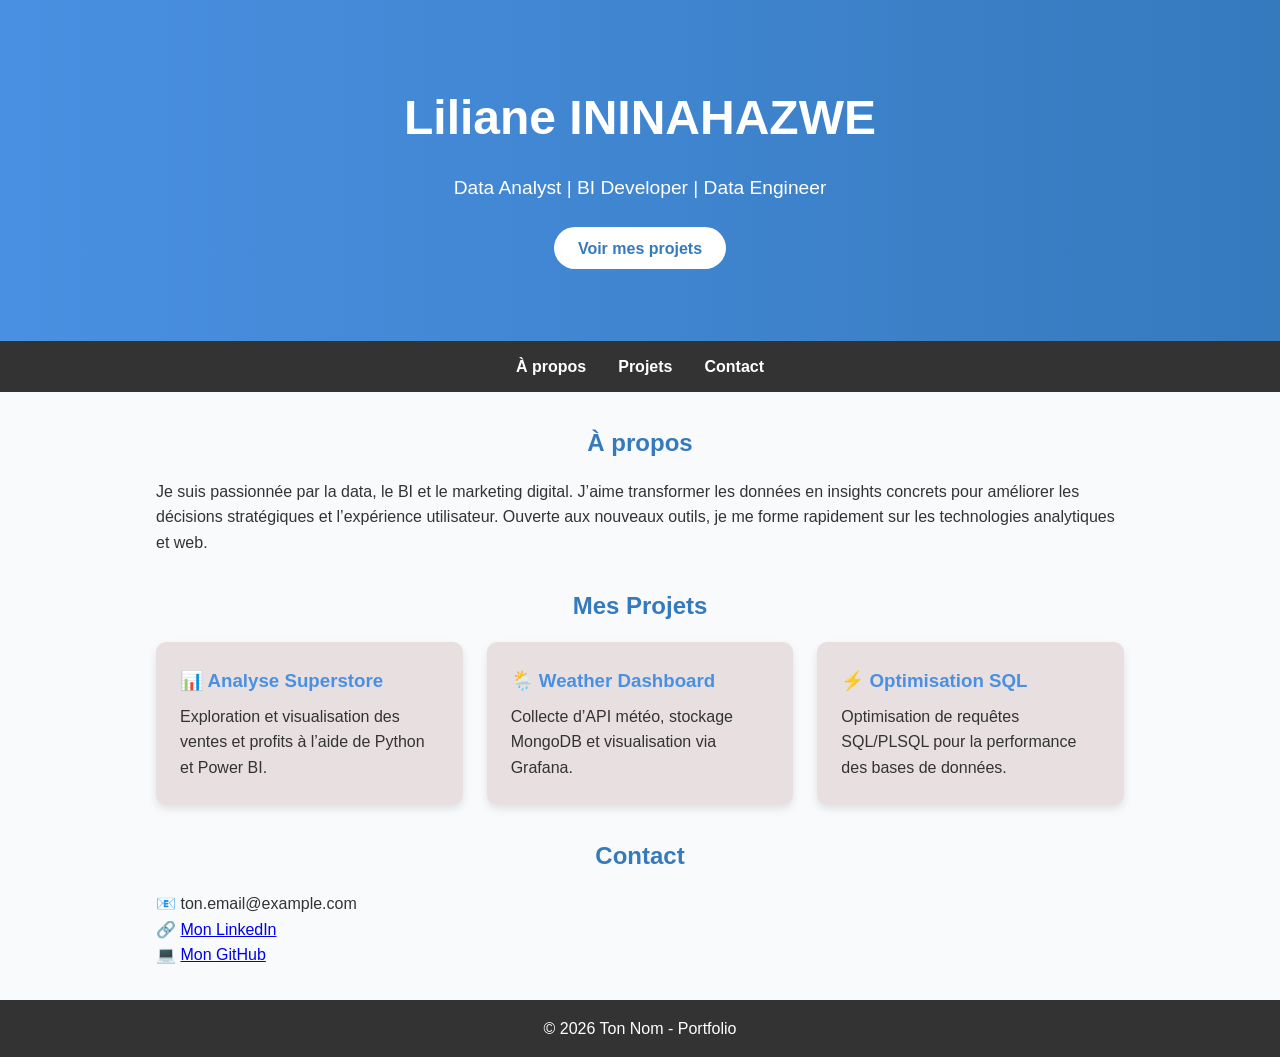
<file: index.html>
<!DOCTYPE html>
<html lang="fr">
<head>
  <meta charset="UTF-8">
  <meta name="viewport" content="width=device-width, initial-scale=1.0">
  <title>Portfolio - Ton Nom</title>
  <link rel="stylesheet" href="css/style.css">
</head>
<body>

  <!-- Section Hero -->
  <header class="hero">
    <div class="hero-content">
      <h1>Liliane ININAHAZWE</h1>
      <p>Data Analyst | BI Developer | Data Engineer</p>
      <a href="#projects" class="btn">Voir mes projets</a>
    </div>
  </header>

  <!-- Navigation -->
  <nav>
    <a href="#about">À propos</a>
    <a href="#projects">Projets</a>
    <a href="#contact">Contact</a>
  </nav>

  <!-- Section À propos -->
  <section id="about">
    <h2>À propos</h2>
    <p>Je suis passionnée par la data, le BI et le marketing digital. J’aime transformer les données en insights concrets pour améliorer les décisions stratégiques et l’expérience utilisateur. Ouverte aux nouveaux outils, je me forme rapidement sur les technologies analytiques et web.</p>
  </section>

  <!-- Section Projets -->
  <section id="projects">
    <h2>Mes Projets</h2>
    <div class="projects-grid">
      <div class="project">
        <h3>📊 Analyse Superstore</h3>
        <p>Exploration et visualisation des ventes et profits à l’aide de Python et Power BI.</p>
      </div>
      <div class="project">
        <h3>🌦️ Weather Dashboard</h3>
        <p>Collecte d’API météo, stockage MongoDB et visualisation via Grafana.</p>
      </div>
      <div class="project">
        <h3>⚡ Optimisation SQL</h3>
        <p>Optimisation de requêtes SQL/PLSQL pour la performance des bases de données.</p>
      </div>
    </div>
  </section>

  <!-- Section Contact -->
  <section id="contact">
    <h2>Contact</h2>
    <p>📧 ton.email@example.com</p>
    <p>🔗 <a href="https://www.linkedin.com/in/tonprofil" target="_blank">Mon LinkedIn</a></p>
    <p>💻 <a href="https://github.com/tonpseudo" target="_blank">Mon GitHub</a></p>
  </section>

  <!-- Footer -->
  <footer>
    <p>© 2026 Ton Nom - Portfolio</p>
  </footer>

</body>
</html>
</file>
<file: css/style.css>
/* Reset de base */
* {
  margin: 0;
  padding: 0;
  box-sizing: border-box;
}

body {
  font-family: 'Segoe UI', Tahoma, Geneva, Verdana, sans-serif;
  line-height: 1.6;
  background: #f9fafc;
  color: #333;
}

/* Section Hero */
.hero {
  background: linear-gradient(to right, #4a90e2, #357abd);
  color: white;
  text-align: center;
  padding: 5rem 1rem;
}

.hero h1 {
  font-size: 3rem;
  margin-bottom: 1rem;
}

.hero p {
  font-size: 1.2rem;
  margin-bottom: 2rem;
}

.btn {
  background: white;
  color: #357abd;
  padding: 0.8rem 1.5rem;
  border-radius: 25px;
  text-decoration: none;
  font-weight: bold;
  transition: 0.3s;
}

.btn:hover {
  background: #f1f1f1;
}

/* Navigation */
nav {
  display: flex;
  justify-content: center;
  background: #333;
  padding: 0.8rem;
  position: sticky;
  top: 0;
  z-index: 10;
}

nav a {
  color: white;
  margin: 0 1rem;
  text-decoration: none;
  font-weight: bold;
  transition: 0.3s;
}

nav a:hover {
  color: #4a90e2;
}

/* Sections */
section {
  max-width: 1000px;
  margin: 2rem auto;
  padding: 0 1rem;
}

h2 {
  color: #357abd;
  margin-bottom: 1rem;
  text-align: center;
}

/* Projets */
.projects-grid {
  display: grid;
  grid-template-columns: repeat(auto-fit, minmax(250px, 1fr));
  gap: 1.5rem;
}

.project {
  background: rgb(232, 224, 224);
  padding: 1.5rem;
  border-radius: 10px;
  box-shadow: 0 4px 8px rgba(0,0,0,0.1);
  transition: transform 0.3s, box-shadow 0.3s;
}

.project:hover {
  transform: translateY(-5px);
  box-shadow: 0 6px 12px rgba(0,0,0,0.15);
}

.project h3 {
  margin-bottom: 0.5rem;
  color: #4a90e2;
}

/* Footer */
footer {
  background: #333;
  color: white;
  text-align: center;
  padding: 1rem;
  margin-top: 2rem;
}

/* Responsive */
@media (max-width: 600px) {
  .hero h1 {
    font-size: 2rem;
  }
  .hero p {
    font-size: 1rem;
  }
}
</file>
